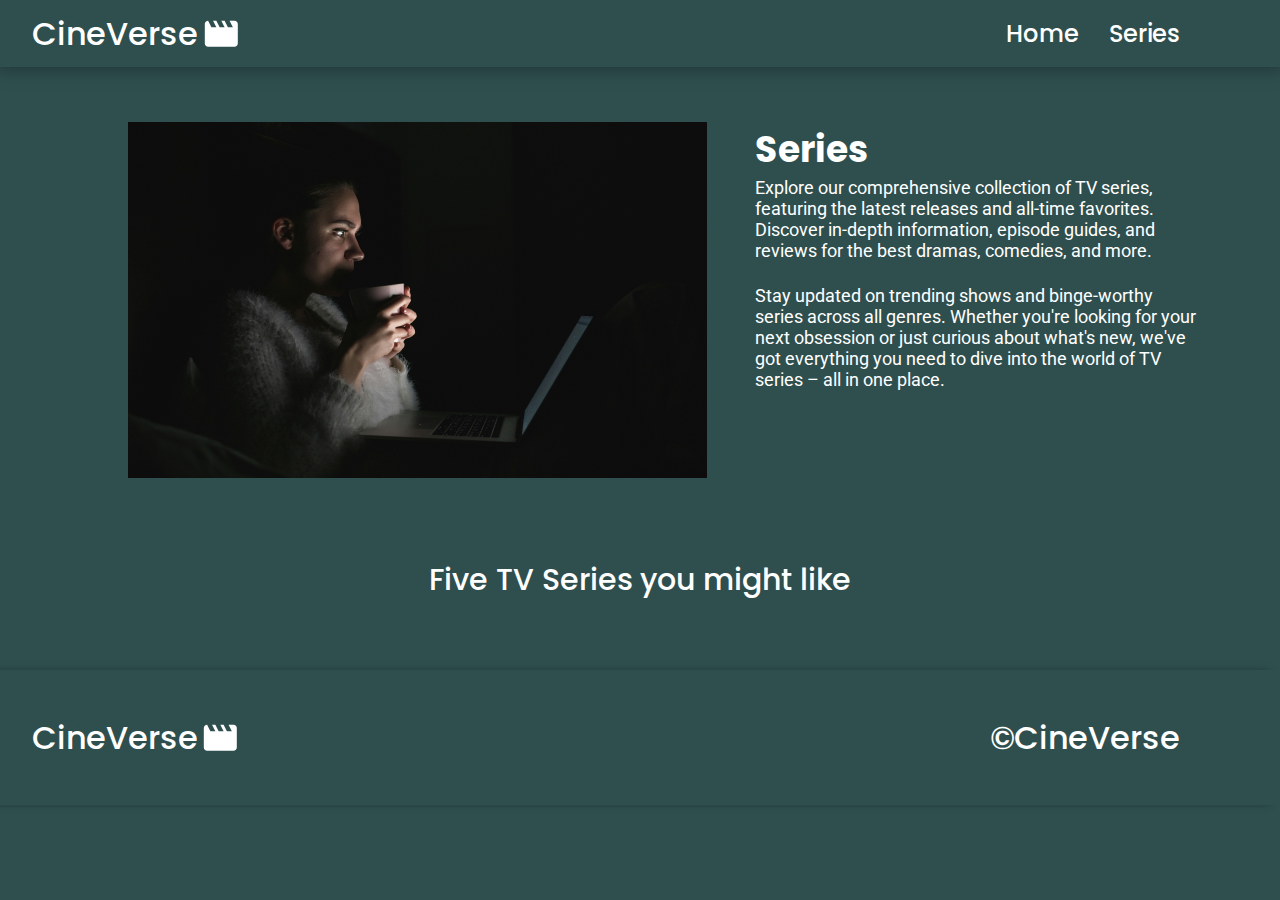
<file: index.html>
<!DOCTYPE html>
<html lang="en">
<head>
    <meta charset="UTF-8">
    <meta name="viewport" content="width=device-width, initial-scale=1.0">
    <title>CineVerse</title>
    <link rel="stylesheet" href="./assets/css/style.css">
    <script src="./assets/js/app.js" defer></script>
    <script src="./assets/js/index.js" defer></script>
    <link rel="icon" type="image/x-icon" href="./assets/billeder/Logo.svg">
    <link rel="stylesheet" href="https://cdnjs.cloudflare.com/ajax/libs/font-awesome/6.6.0/css/all.min.css" integrity="sha512-Kc323vGBEqzTmouAECnVceyQqyqdsSiqLQISBL29aUW4U/M7pSPA/gEUZQqv1cwx4OnYxTxve5UMg5GT6L4JJg==" crossorigin="anonymous" referrerpolicy="no-referrer" />

</head>
<body>
    <nav>
        <a href="./index.html"> 
            <div>
            <h3>CineVerse</h3>
            <img src="./assets/billeder/Logo.svg" alt="CineVerse Logo"></div>
        </a>
        <ul>
            <li><a href="./index.html">Home</a></li>
            <li><a href="./Series.html">Series</a></li>
        </ul>
    </nav>
    
    <main>
        <section class="movieSection">
            <picture>
                <source media="(max-width: 1000px)" srcset="./assets/billeder/SeriesImageMobil.png">
                <source media="(min-width: 1000px)" srcset="./assets/billeder/SeriesImage.png">
                <img src="./assets/billeder/SeriesImage.png" alt="Beskrivelse af billede">
              </picture>
            <div>
                <h2>Series</h2>
                <p>Explore our comprehensive collection of TV series, featuring the latest releases and all-time favorites. Discover in-depth information, episode guides, and reviews for the best dramas, comedies, and more. </p>
                <p>Stay updated on trending shows and binge-worthy series across all genres. Whether you're looking for your next obsession or just curious about what's new, we've got everything you need to dive into the world of TV series – all in one place.</p>
            </div>
        </section>
        <h3 class="tvshows">Five TV Series you might like</h3>
        <section>
            <div class="gridContainer">
            </div>
        </section>
    </main>

    <footer>
        <div>
            <h3>CineVerse</h3>
            <img src="./assets/billeder/Logo.svg" alt="CineVerse Logo">
        </div>
        <h3>©CineVerse</h3>
    </footer>
</body>
</html>
</file>
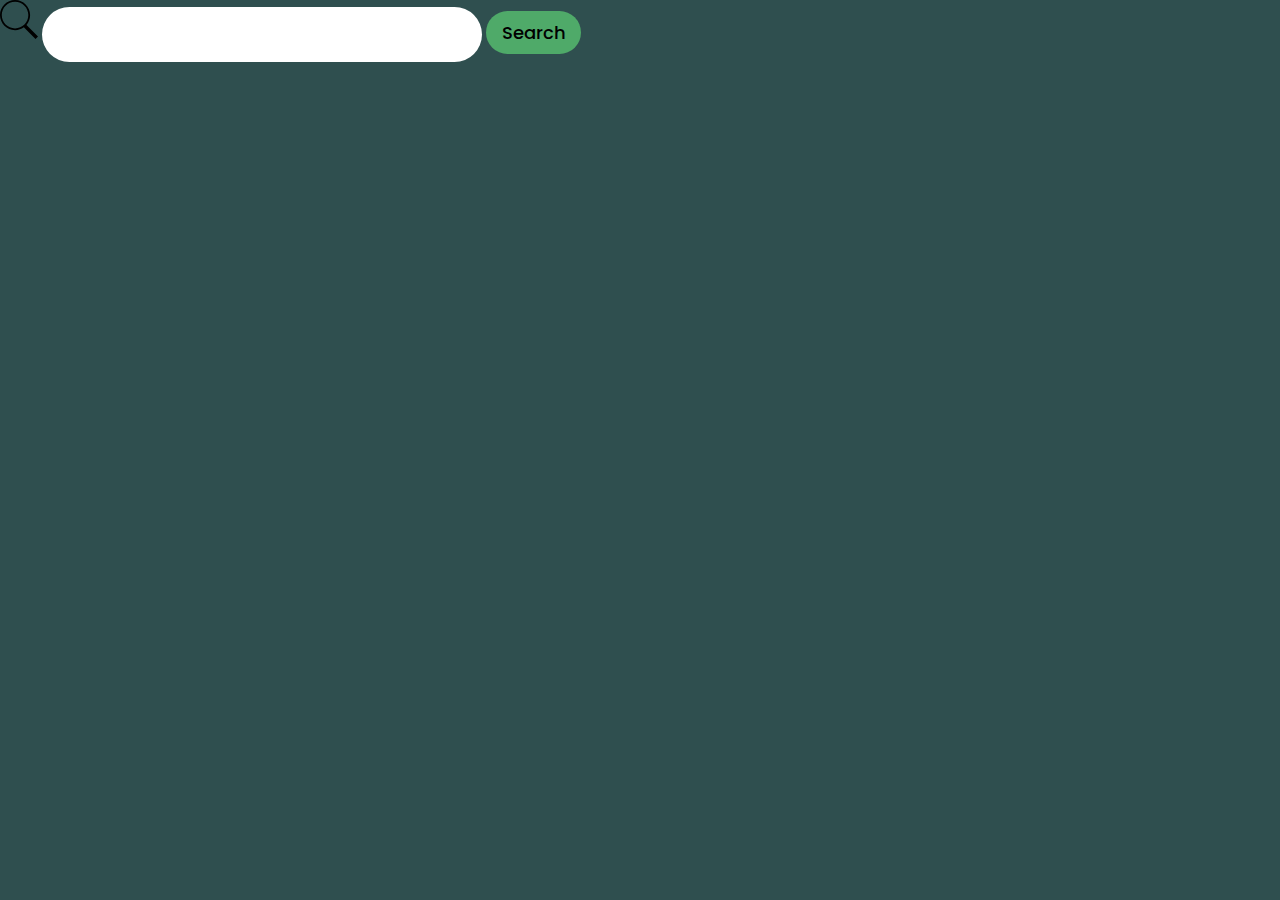
<file: Movies.html>
<!DOCTYPE html>
<html lang="en">
<head>
    <meta charset="UTF-8">
    <meta name="viewport" content="width=device-width, initial-scale=1.0">
    <title>Movies</title>
    <link rel="stylesheet" href="./assets/css/style.css">
</head>
<body>
    <div class="search">
        <img src="./assets/billeder/Search icon.svg" alt="">
        <input type="text">
        <button>Search</button>
    </div>
</body>
</html>
</file>
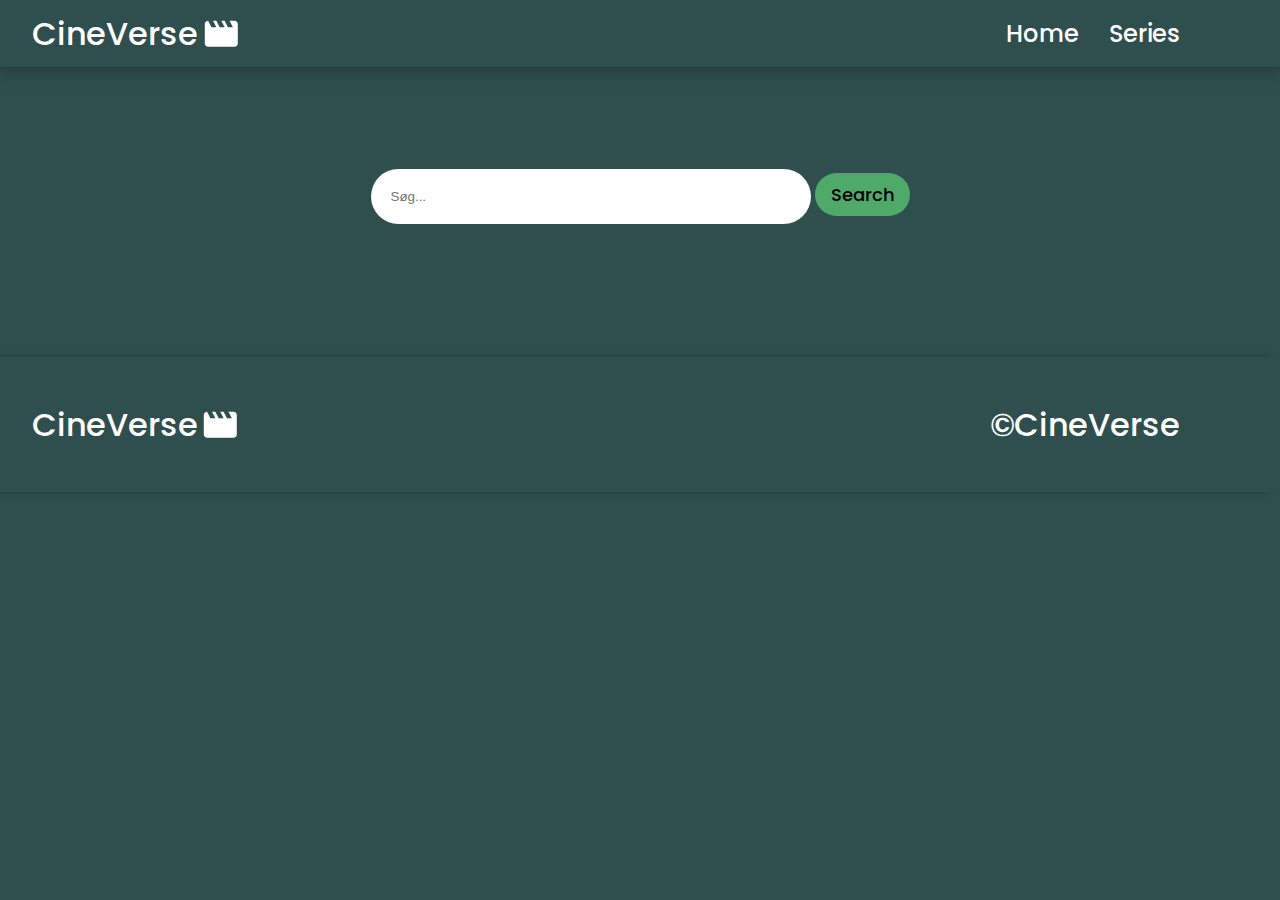
<file: Series.html>
<!DOCTYPE html>
<html lang="en">
<head>
    <meta charset="UTF-8">
    <meta name="viewport" content="width=device-width, initial-scale=1.0">
    <title>Series</title>
    <link rel="stylesheet" href="./assets/css/style.css">
    <link rel="stylesheet" href="https://cdnjs.cloudflare.com/ajax/libs/font-awesome/6.6.0/css/all.min.css" integrity="sha512-Kc323vGBEqzTmouAECnVceyQqyqdsSiqLQISBL29aUW4U/M7pSPA/gEUZQqv1cwx4OnYxTxve5UMg5GT6L4JJg==" crossorigin="anonymous" referrerpolicy="no-referrer" />
    <link rel="icon" type="image/x-icon" href="./assets/billeder/Logo.svg">
    <script src="./assets/js/app.js" defer></script>
    <script src="./assets/js/Series.js" defer></script>

</head>
<body>
    <nav>
        <a href="./index.html"> 
            <div>
            <h3>CineVerse</h3>
            <img src="./assets/billeder/Logo.svg" alt="CineVerse Logo"></div>
        </a>
        <ul>
            <li><a href="./index.html">Home</a></li>
            <li><a href="./Series.html">Series</a></li>
        </ul>
    </nav>
    <main>
        <div class="wrapperSearch">
            <div class="search">
                <input type="text" placeholder="Søg...">
                <button>Search</button>
            </div>
        </div>
        <section>
            <div class="gridContainer">
            </div>
        </section>
    </main>
    
    <div style="clear: both"></div>
    <footer>
        <div>
            <h3>CineVerse</h3>
            <img src="./assets/billeder/Logo.svg" alt="CineVerse Logo">
        </div>
        <h3>©CineVerse</h3>
    </footer>
</body>
</html>
</file>
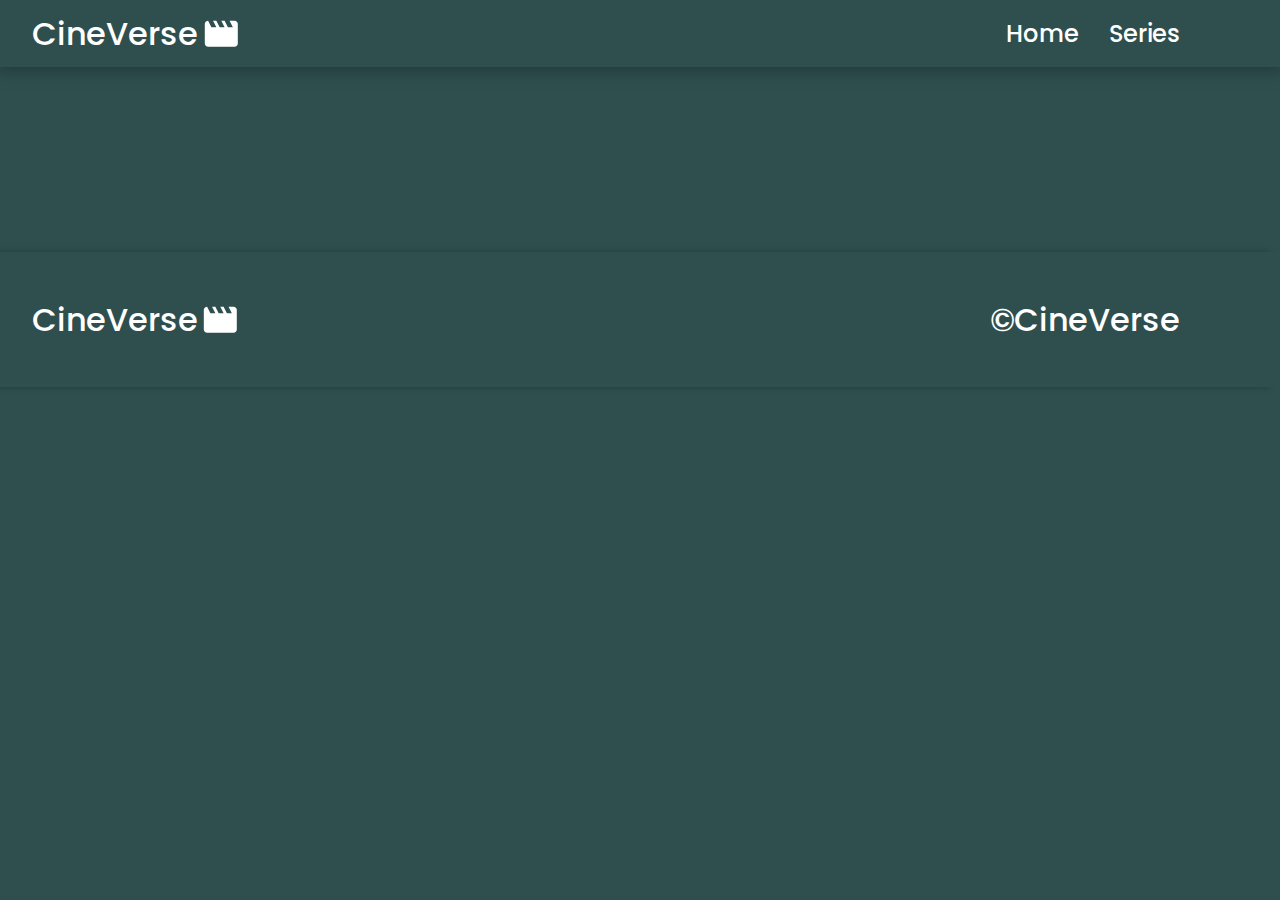
<file: Specific.html>
<!DOCTYPE html>
<html lang="en">
<head>
    <meta charset="UTF-8">
    <meta name="viewport" content="width=device-width, initial-scale=1.0">
    <title>title</title>
    <link rel="stylesheet" href="./assets/css/style.css">
    <link rel="stylesheet" href="https://cdnjs.cloudflare.com/ajax/libs/font-awesome/6.6.0/css/all.min.css" integrity="sha512-Kc323vGBEqzTmouAECnVceyQqyqdsSiqLQISBL29aUW4U/M7pSPA/gEUZQqv1cwx4OnYxTxve5UMg5GT6L4JJg==" crossorigin="anonymous" referrerpolicy="no-referrer" />
    <link rel="icon" type="image/x-icon" href="./assets/billeder/Logo.svg">
    <script src="./assets/js/app.js" defer></script>
    <script src="./assets/js/specific.js" defer></script>
    <link rel="icon" type="image/x-icon" href="./assets/billeder/Logo.svg">
</head>
<body>
    <nav>
        <a href="./index.html"> 
            <div>
            <h3>CineVerse</h3>
            <img src="./assets/billeder/Logo.svg" alt="CineVerse Logo"></div>
        </a>
        <ul>
            <li><a href="./index.html">Home</a></li>
            <li><a href="./Series.html">Series</a></li>
        </ul>
    </nav>
    <main id="specific" class="gridconWrap">
    </main>
    <footer>
        <div>
            <h3>CineVerse</h3>
            <img src="./assets/billeder/Logo.svg" alt="CineVerse Logo">
        </div>
        <h3>©CineVerse</h3>
    </footer>
</body>
</html>
</file>
<file: assets/css/style.css>
@import url('https://fonts.googleapis.com/css2?family=Poppins:ital,wght@0,100;0,200;0,300;0,400;0,500;0,600;0,700;0,800;0,900;1,100;1,200;1,300;1,400;1,500;1,600;1,700;1,800;1,900&display=swap');
@import url('https://fonts.googleapis.com/css2?family=Roboto:ital,wght@0,100;0,300;0,400;0,500;0,700;0,900;1,100;1,300;1,400;1,500;1,700;1,900&display=swap');

body{
    margin: 0px;
    min-height: 100%;
    display: flex;
    flex-direction: column;
    background-color: var(--BackGroundColor);
}


/* Styleguide */
:root{
    --BackGroundColor: #2F4F4F;
    --CardColor: #ADD8E6;
}

p,h1,h2,h3{
    margin: 0px;
    color: white;
}

p{
    font-family: "Roboto", sans-serif;
    font-weight: 400;
    font-style: normal;
    font-size: 18px;
}

h1{
    font-family: "Poppins", sans-serif;
    font-weight: 700;
    font-style: normal;
    font-size: 40px;
}

h2{
    font-family: "Poppins", sans-serif;
    font-weight: 700;
    font-style: normal;
    font-size: 36px;
}

h3{
    font-family: "Poppins", sans-serif;
    font-weight: 500;
    font-style: normal;
    font-size: 32px;
}


nav>ul>li a{
    font-family: "Poppins", sans-serif;
    font-weight: 500;
    font-style: normal;
    font-size: 24px;
    text-decoration: none;
    color: white;
}

nav{
    align-items: center;
    height: auto;
    display: flex;
    justify-content: center;
    box-shadow: 0 -5px 20px 5px rgba(0, 0, 0, 0.4);
    margin-bottom: 55px;
}

nav a {
    text-decoration: none;
}

nav div{
    display: flex;
    align-items: center;
    gap: 6px;
}

nav>ul{
    display: flex;
    gap: 30px;
    list-style-type: none;
}

@media (min-width: 1000px){
    nav{
        justify-content: space-between;
    }
    nav{
        padding: 0px 100px 0px 32px;
    }
}

footer{
    margin-top: 55px;
    background-color: var(--BackGroundColor);
    box-shadow: -10px 0px 7.7px rgba(0, 0, 0, 0.25);
    height: 15vh;
    display: flex;
    justify-content: center;
    align-items: center;
    gap: 1rem;
    
}
footer div:first-of-type{
    display: flex;
    gap: 5px;
    align-items: center;
}

@media (min-width: 1000px) {
    footer{
        justify-content: space-between;
        align-items: center;
        padding: 0px 100px 0px 32px;
    }
}


/* Forside */

.movieSection{
    width: 80%;
    margin: 0 auto;  
}

@media (min-width: 1000px){
    .movieSection{
        display: grid;
        grid-template-columns: repeat(2,1fr);
        column-gap: 3rem;
    }
    
    .movieSection div{
        width: 445px;
        align-self: start;
    }
    
    
    .movieSection img{
        justify-self: end;
    }
    
    .movieSection div>p:first-of-type{
        margin-bottom: 24px;
    }
}

.fa-star{
    font-size: 21px;
    color: #FFD700;
}
.titlendStar{
    display: flex;
    justify-content: space-between;
    margin-top: 5px;
    padding: 0px 4px 16px 4px;
    align-items: center;
}

.gridContainer{
    display: grid;
    grid-template-columns: repeat(2,210px);
    column-gap: 10px;
    row-gap: 2rem;
}

@media (min-width: 1000px){
    .gridContainer{
        grid-template-columns: repeat(5,210px);
        justify-items: center;
        justify-content: center;
        column-gap: 2.9rem;
    }
    .gridContainer a {
        width: 220px !important;
    }
}

.tvshows{
    margin-top: 75px;
    text-align: center;
    padding-bottom: 12px;
    font-size: 30px;
}

.gridContainer a{
    width: 200px;
    justify-self: center;
}
.card img{
    width: 100%;
}

.gridContainer a{
    text-decoration: none;
}

.gridContainer div{
    background-color: var(--CardColor);
}
.gridContainer p {
    color: black;
}

.card{
    box-shadow: rgba(0, 0, 0, 0.35) 0px 5px 15px;
    transition: 450ms;
}

.card:hover{
    scale: 1.07;
    transition: 450ms;
    cursor: pointer;
}

.wrapperSearch button{
    margin: 0 auto;
    display: block;
}

.search {
    display: flex;
    flex-direction: column;
    gap: 8px;
    padding-bottom: 32px;
}

.search input{
    border: none;
    border-radius: 100px;
    padding: 20px;
    width: 400px;
}

.search button{
    transition: 450ms;
    color: black;
    font-family: "Poppins", sans-serif;
    font-weight: 500;
    font-style: normal;
    padding: 8px 16px 8px 16px;
    font-size: 18px;
    background-color: #4FAA69;
    border-radius: 35px;
    border: none;
    cursor: pointer;
}



@media (min-width: 1000px) {
    .search button:hover {
        background-color: #3E8B5B;
        color: white; 
    } 
    .wrapperSearch {
        display: flex;
        justify-content: center; 
        align-items: center; 
        height: 20vh;
        gap: 6px;
    }
    .search button{
        margin: 0px;
        display: inline;
    }
    .search{
        display: block;
    }
}


.wrapper{
    display: flex;
    align-items: center;
    justify-content: center;
    gap: 20px;
}

#specific{
    width: 90%;
    margin: 0 auto;  
}

#specific div img{
    width: 100%;
    padding-bottom: 8px;
}
#specific div:nth-of-type(2){
    width: 100%;
}

#specific div:last-of-type{
    margin-top: 35px;
    padding: 32px;
    border-radius: 6px;
    background-color: white;
    display: flex;
    flex-direction: column;
    gap: 10px;
}
#specific > div:last-of-type p{
    color: black;
}
#specific > div:last-of-type  h3{
    color: black;
}

#specific div:nth-of-type(2) p:first-of-type{
    margin-bottom: 15px !important;
}

@media (min-width: 1000px) {
    #specific{
        display: flex;
        justify-content: center;
        gap: 2rem;
        margin-bottom: 75px;
    }  
    
    #specific img{
        width: 400px !important;
    }
    #specific div:last-of-type{
        margin-top: 0px;
    }

    #specific div:nth-last-of-type(2){
        width: 60ch;
    }
    #specific div:last-of-type{
        height: 100%;
    }
}


div>a{
    text-decoration: none;
}

.styleBN{
    background-color: #4FAA69;
    color: black;
    border: none;
    display: block;
    margin: 0 auto;
    cursor: pointer;
    padding: 12px 16px 12px 16px;
    border-radius: 20px;
}

.styleBN:hover{
    background-color: #3E8B5B;

}

.styleBN a {
    color: black;
    text-decoration: none;
    font-size: 16px;
}

.styleBN a:hover{
    color: white;
}
</file>
